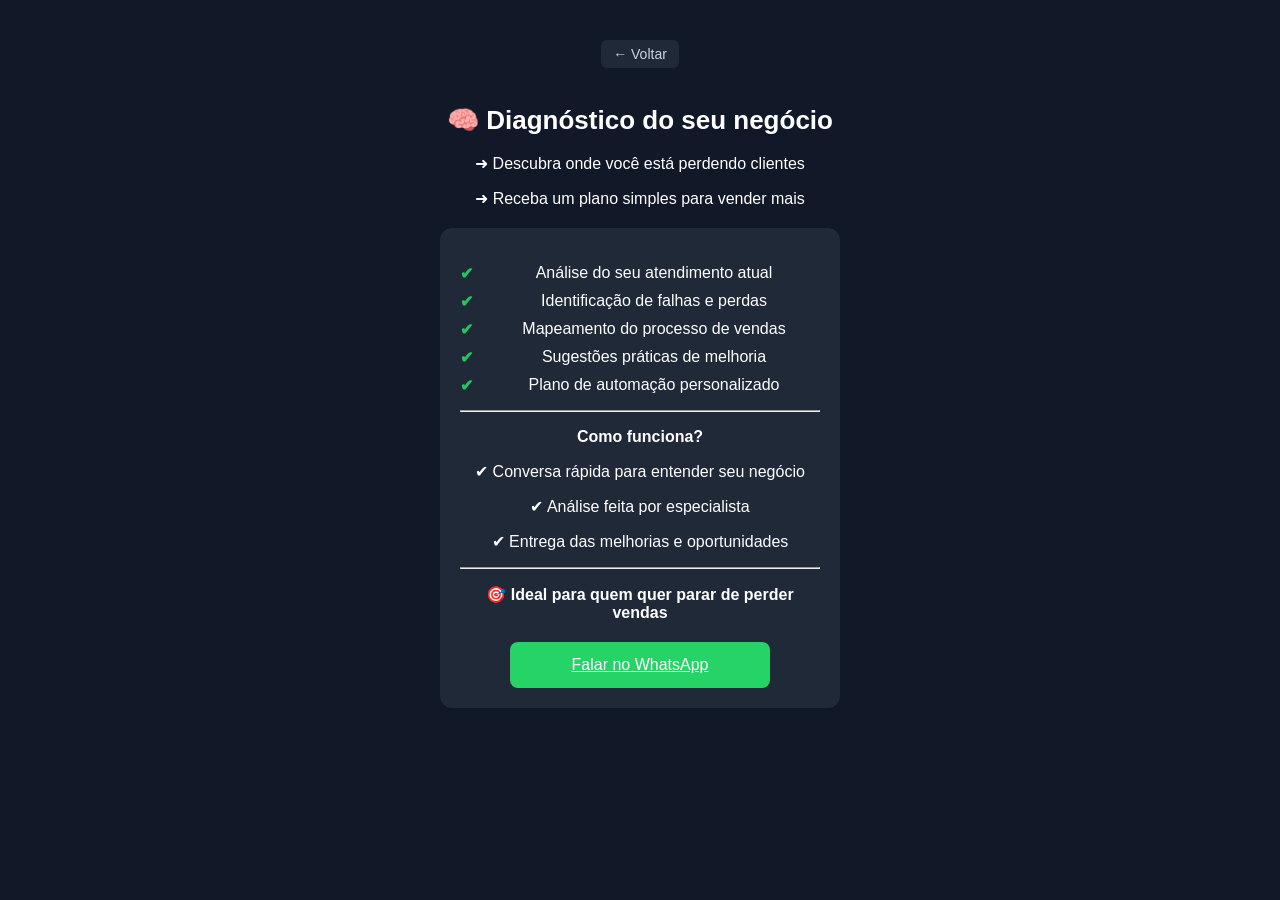
<file: pages/consultoria.html>
<!DOCTYPE html>
<html lang="pt-br">

<head>
    <meta charset="UTF-8">
    <link rel="stylesheet" href="/css/style.css?v=20260505">
    <link rel="stylesheet" href="/css/consultoria.css?v=20260505">
    <meta name="viewport" content="width=device-width, initial-scale=1.0">
    <title>Consultoria - MGX19</title>


</head>

<body>

    <div class="container page-container">

        <a href="/index.html" class="btn-voltar">← Voltar</a>

        <h1>🧠 Diagnóstico do seu negócio</h1>

        <p>➜ Descubra onde você está perdendo clientes</p>
        <p>➜ Receba um plano simples para vender mais</p>

        <div class="card">

            <ul class="beneficios">
                <li>Análise do seu atendimento atual</li>
                <li>Identificação de falhas e perdas</li>
                <li>Mapeamento do processo de vendas</li>
                <li>Sugestões práticas de melhoria</li>
                <li>Plano de automação personalizado</li>
            </ul>

            <hr>

            <p><strong>Como funciona?</strong></p>

            <p>✔ Conversa rápida para entender seu negócio</p>
            <p>✔ Análise feita por especialista</p>
            <p>✔ Entrega das melhorias e oportunidades</p>

            <hr>
            <!--
            <p><strong>Investimento:</strong></p>
            <p>R$ 297</p>

            <p><small>💡 Valor pode ser abatido se fechar projeto</small></p>

            <br />
            -->
            <p><strong>🎯 Ideal para quem quer parar de perder vendas</strong></p>

            <a class="btn btn-primary"
            data-whatsapp="consultoria"
            target="_blank">

            Falar no WhatsApp

            </a>


        </div>

    </div>
    <script src="/js/script.js"></script>
</body>

</html>
</file>
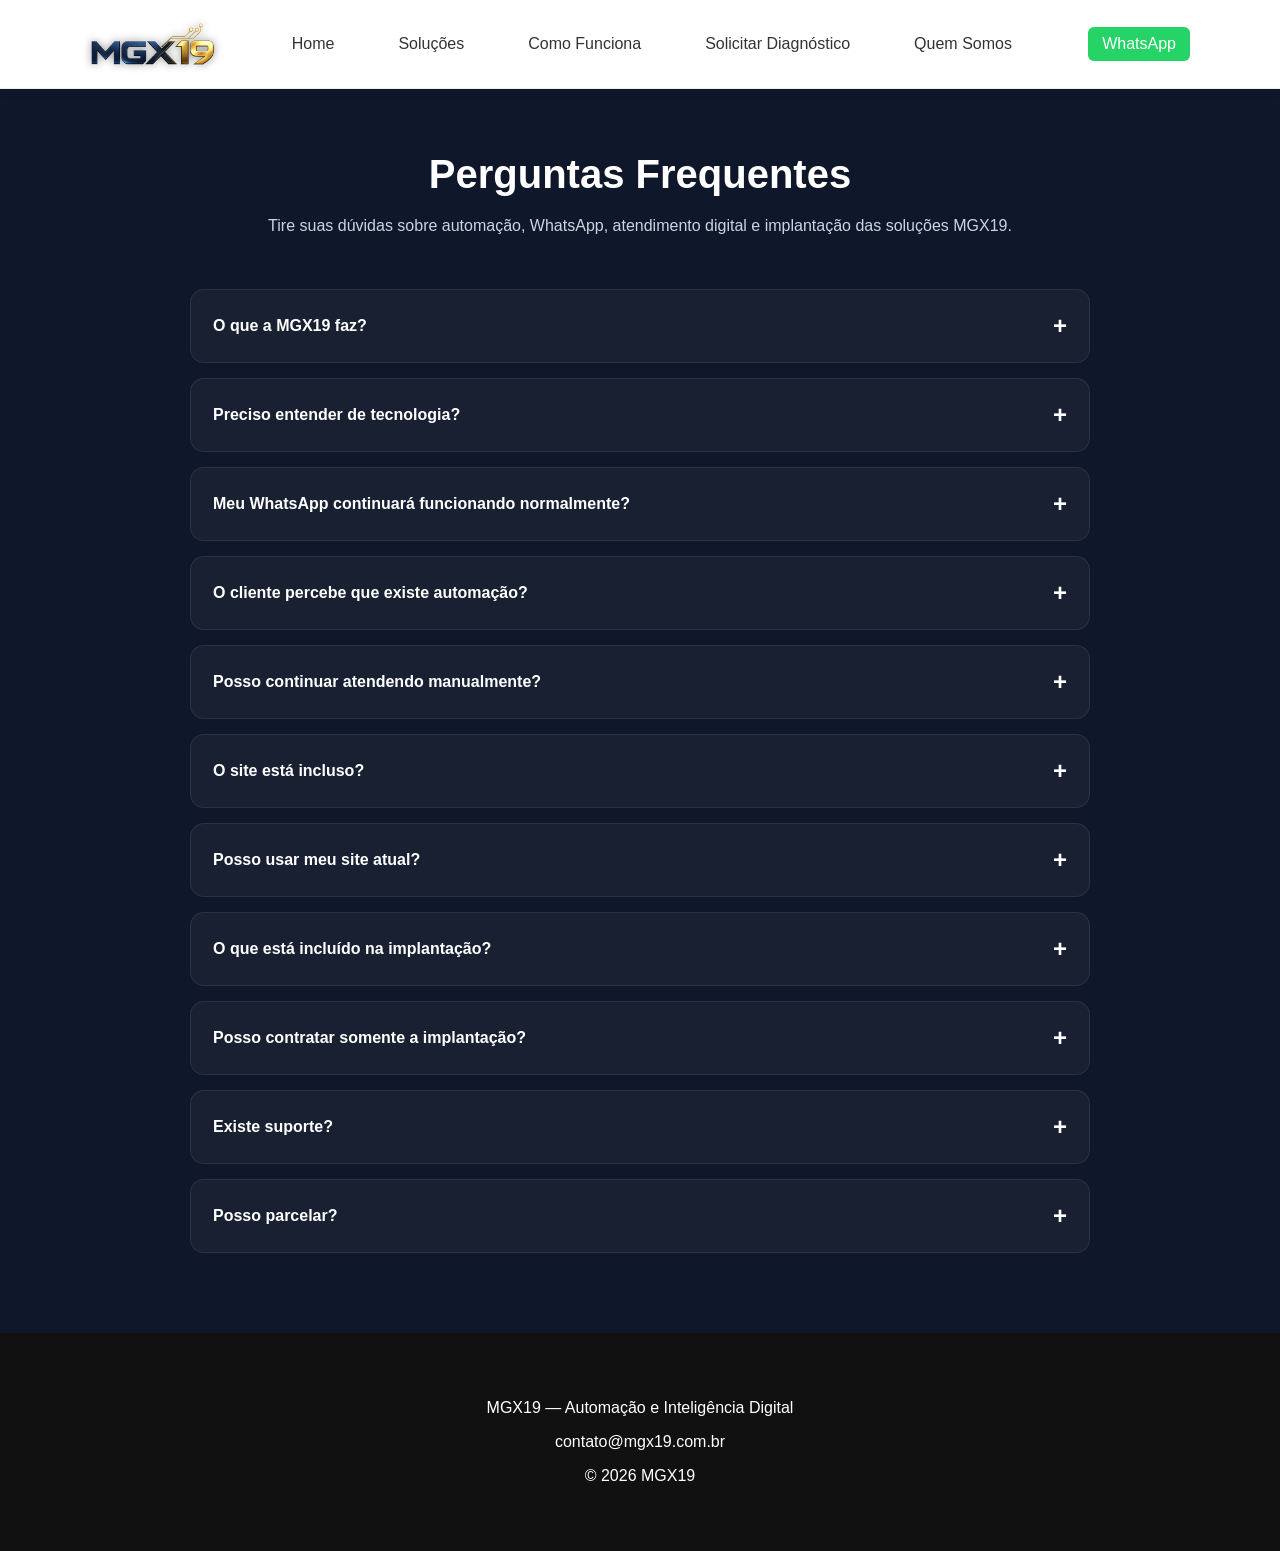
<file: pages/faq.html>
<!DOCTYPE html>
<html lang="pt-BR">

<head>

    <meta charset="UTF-8">

    <meta name="viewport"
          content="width=device-width, initial-scale=1.0">

    <title>FAQ | MGX19</title>

    <meta name="description"
          content="Perguntas frequentes sobre automação, WhatsApp e soluções digitais MGX19.">

    <!-- CSS GLOBAL -->
    <link rel="stylesheet"
          href="../css/style.css?v=20260511">

    <!-- CSS FAQ -->
    <link rel="stylesheet"
          href="../css/faq.css?v=20260511">

</head>

<body>

    <!-- HEADER -->

    <header>

        <div class="container header-container">

            <a href="../index.html" class="logo">

                <img src="../img/logo_001.WEBP"
                     alt="MGX19 - Automação e Inteligência Digital">

            </a>

            <div class="menu-toggle"
                 aria-label="Abrir menu"
                 role="button">

                &#9776;

            </div>

            <nav class="menu" aria-label="Menu principal">

                <a href="../index.html#home">Home</a>

                <a href="../index.html#produtos">Soluções</a>

                <a href="../index.html#como-funciona">
                    Como Funciona
                </a>

                <a href="../index.html#contato">
                    Solicitar Diagnóstico
                </a>
               

                <a href="quem-somos.html">
                    Quem Somos
                </a>

            </nav>

            <a class="whatsapp-btn"
               data-whatsapp="mgx19"
               target="_blank">

                WhatsApp

            </a>

        </div>

    </header>

    <!-- FAQ -->

    <section class="faq-section" id="faq">

        <div class="faq-container">

            <div class="faq-header">

                <h2>Perguntas Frequentes</h2>

                <p>
                    Tire suas dúvidas sobre automação,
                    WhatsApp, atendimento digital
                    e implantação das soluções MGX19.
                </p>

            </div>

            <div class="faq-list">

                <!-- ITEM -->

                <div class="faq-item">

                    <button class="faq-question">

                        O que a MGX19 faz?

                        <span>+</span>

                    </button>

                    <div class="faq-answer">

                        <p>
                            A MGX19 desenvolve soluções digitais
                            para melhorar o atendimento,
                            organizar contatos e automatizar
                            processos comerciais via WhatsApp,
                            formulários e presença digital.
                        </p>

                    </div>

                </div>

                <!-- ITEM -->

                <div class="faq-item">

                    <button class="faq-question">

                        Preciso entender de tecnologia?

                        <span>+</span>

                    </button>

                    <div class="faq-answer">

                        <p>
                            Não. As soluções são pensadas
                            para uso simples, prático e acessível
                            no dia a dia.
                        </p>

                    </div>

                </div>

                <!-- ITEM -->

                <div class="faq-item">

                    <button class="faq-question">

                        Meu WhatsApp continuará funcionando normalmente?

                        <span>+</span>

                    </button>

                    <div class="faq-answer">

                        <p>
                            Sim. O objetivo é melhorar
                            e organizar o atendimento existente.
                        </p>

                    </div>

                </div>

                <!-- ITEM -->

                <div class="faq-item">

                    <button class="faq-question">

                        O cliente percebe que existe automação?

                        <span>+</span>

                    </button>

                    <div class="faq-answer">

                        <p>
                            Depende da configuração.
                            O atendimento pode ser configurado
                            de forma natural e humanizada.
                        </p>

                    </div>

                </div>

                <!-- ITEM -->

                <div class="faq-item">

                    <button class="faq-question">

                        Posso continuar atendendo manualmente?

                        <span>+</span>

                    </button>

                    <div class="faq-answer">

                        <p>
                            Sim. O atendimento humano pode assumir
                            a conversa a qualquer momento.
                        </p>

                    </div>

                </div>

                <!-- ITEM -->

                <div class="faq-item">

                    <button class="faq-question">

                        O site está incluso?

                        <span>+</span>

                    </button>

                    <div class="faq-answer">

                        <p>
                            Depende da solução contratada.
                            Algumas implantações incluem mini site
                            ou landing page integrada.
                        </p>

                    </div>

                </div>

                <!-- ITEM -->

                <div class="faq-item">

                    <button class="faq-question">

                        Posso usar meu site atual?

                        <span>+</span>

                    </button>

                    <div class="faq-answer">

                        <p>
                            Sim. Dependendo do projeto,
                            os recursos podem ser integrados
                            ao site já existente.
                        </p>

                    </div>

                </div>

                <!-- ITEM -->

                <div class="faq-item">

                    <button class="faq-question">

                        O que está incluído na implantação?

                        <span>+</span>

                    </button>

                    <div class="faq-answer">

                        <p>
                            A implantação pode incluir configuração inicial,
                            integrações, formulários, automações
                            e publicação da estrutura contratada.
                        </p>

                    </div>

                </div>

                <!-- ITEM -->

                <div class="faq-item">

                    <button class="faq-question">

                        Posso contratar somente a implantação?

                        <span>+</span>

                    </button>

                    <div class="faq-answer">

                        <p>
                            Sim. Alguns projetos permitem contratação
                            apenas da implantação inicial.
                        </p>

                    </div>

                </div>

                <!-- ITEM -->

                <div class="faq-item">

                    <button class="faq-question">

                        Existe suporte?

                        <span>+</span>

                    </button>

                    <div class="faq-answer">

                        <p>
                            Sim. O suporte varia conforme
                            o plano contratado.
                        </p>

                    </div>

                </div>

                <!-- ITEM -->

                <div class="faq-item">

                    <button class="faq-question">

                        Posso parcelar?

                        <span>+</span>

                    </button>

                    <div class="faq-answer">

                        <p>
                            Sim. Algumas modalidades podem
                            ser parceladas no cartão de crédito.
                        </p>

                    </div>

                </div>

            </div>

        </div>

    </section>

    <!-- FOOTER -->

    <footer>

        <div class="container">

            <p>
                MGX19 — Automação e Inteligência Digital
            </p>

            <p>
                contato@mgx19.com.br
            </p>

            <p>
                © 2026 MGX19
            </p>

        </div>

    </footer>

    <!-- WHATSAPP FLOAT -->

    <a class="whatsapp-float"
       data-whatsapp="mgx19"
       target="_blank">

        💬

    </a>

    <!-- JS GLOBAL -->
    <script src="../js/script.js?v=20260511"></script>

    <!-- JS FAQ -->
    <script src="../js/faq.js?v=20260511"></script>

</body>

</html>
</file>
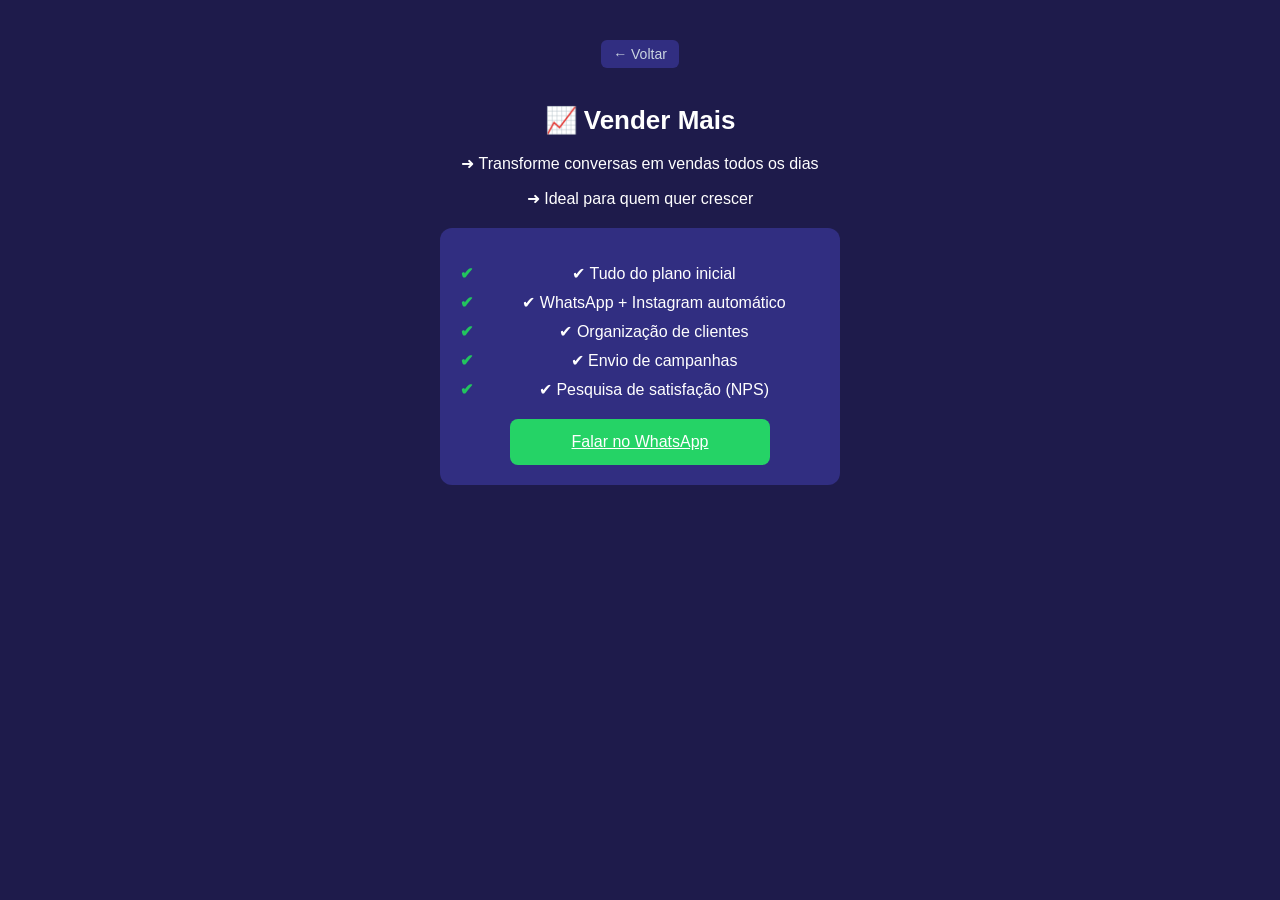
<file: pages/growth.html>
<!DOCTYPE html>
<html lang="pt-br">

<head>
    <meta charset="UTF-8">
    <link rel="stylesheet" href="/css/style.css?v=20260505">
    <link rel="stylesheet" href="/css/growth.css?v=20260505">
    <meta name="viewport" content="width=device-width, initial-scale=1.0">
    <title>Vender Mais - MGX19</title>


</head>

<body>

    <div class="container page-container">

        <a href="/index.html" class="btn-voltar">← Voltar</a>

        <h1>📈 Vender Mais</h1>
        <p>➜ Transforme conversas em vendas todos os dias</p>
        <p>➜ Ideal para quem quer crescer</p>

        <div class="card">

            <ul class="beneficios">
                <li>✔ Tudo do plano inicial</li>
                <li>✔ WhatsApp + Instagram automático</li>
                <li>✔ Organização de clientes</li>
                <li>✔ Envio de campanhas</li>
                <li>✔ Pesquisa de satisfação (NPS)</li>
            </ul>
            <!--
            <p><strong>Setup:</strong> R$ 1.497 (3x R$ 549)</p>
            <p><strong>+</strong></p>
            <p><strong>Mensal:</strong> R$ 399</p>

            <br />
            <p><strong>🚀 Mais escolhido</strong></p>
 -->
            <a class="btn btn-primary"
            data-whatsapp="growth"
            target="_blank">

            Falar no WhatsApp

            </a>
        </div>
    </div>
    <script src="/js/script.js"></script>
</body>

</html>
</file>
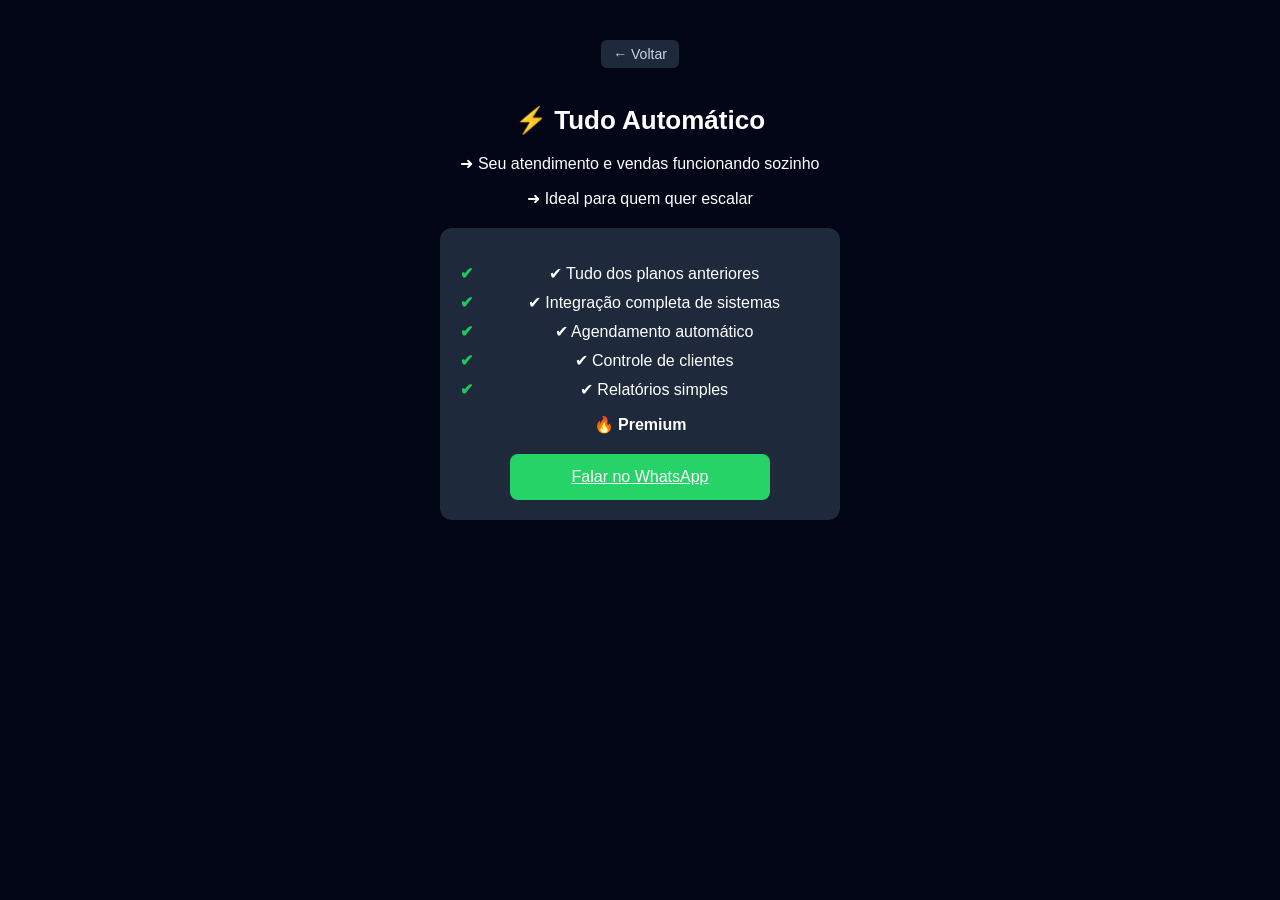
<file: pages/pro.html>
<!DOCTYPE html>
<html lang="pt-br">

<head>
    <meta charset="UTF-8">
    <meta name="viewport" content="width=device-width, initial-scale=1.0">
    <link rel="stylesheet" href="/css/style.css?v=20260505">
    <link rel="stylesheet" href="/css/pro.css?v=20260505">
    <title>Tudo Automático - MGX19</title>


</head>

<body>
    <div class="container page-container">
        <a href="/index.html" class="btn-voltar">← Voltar</a>

        <h1>⚡ Tudo Automático</h1>
        <p>➜ Seu atendimento e vendas funcionando sozinho</p>
        <p>➜ Ideal para quem quer escalar</p>

        <div class="card">

            <ul class="beneficios">
                <li>✔ Tudo dos planos anteriores</li>
                <li>✔ Integração completa de sistemas</li>
                <li>✔ Agendamento automático</li>
                <li>✔ Controle de clientes</li>
                <li>✔ Relatórios simples</li>
            </ul>
<!--
            <p><strong>Setup:</strong> R$ 2.997</p>
            <p><strong>+</strong></p>
            <p><strong>Mensal:</strong> R$ 497</p>

            <br /> -->
            <p><strong>🔥 Premium</strong></p>

            <a class="btn btn-primary"
            data-whatsapp="pro"
            target="_blank">

            Falar no WhatsApp

            </a>


        </div>
    </div>
    <script src="/js/script.js"></script>
</body>

</html>
</file>
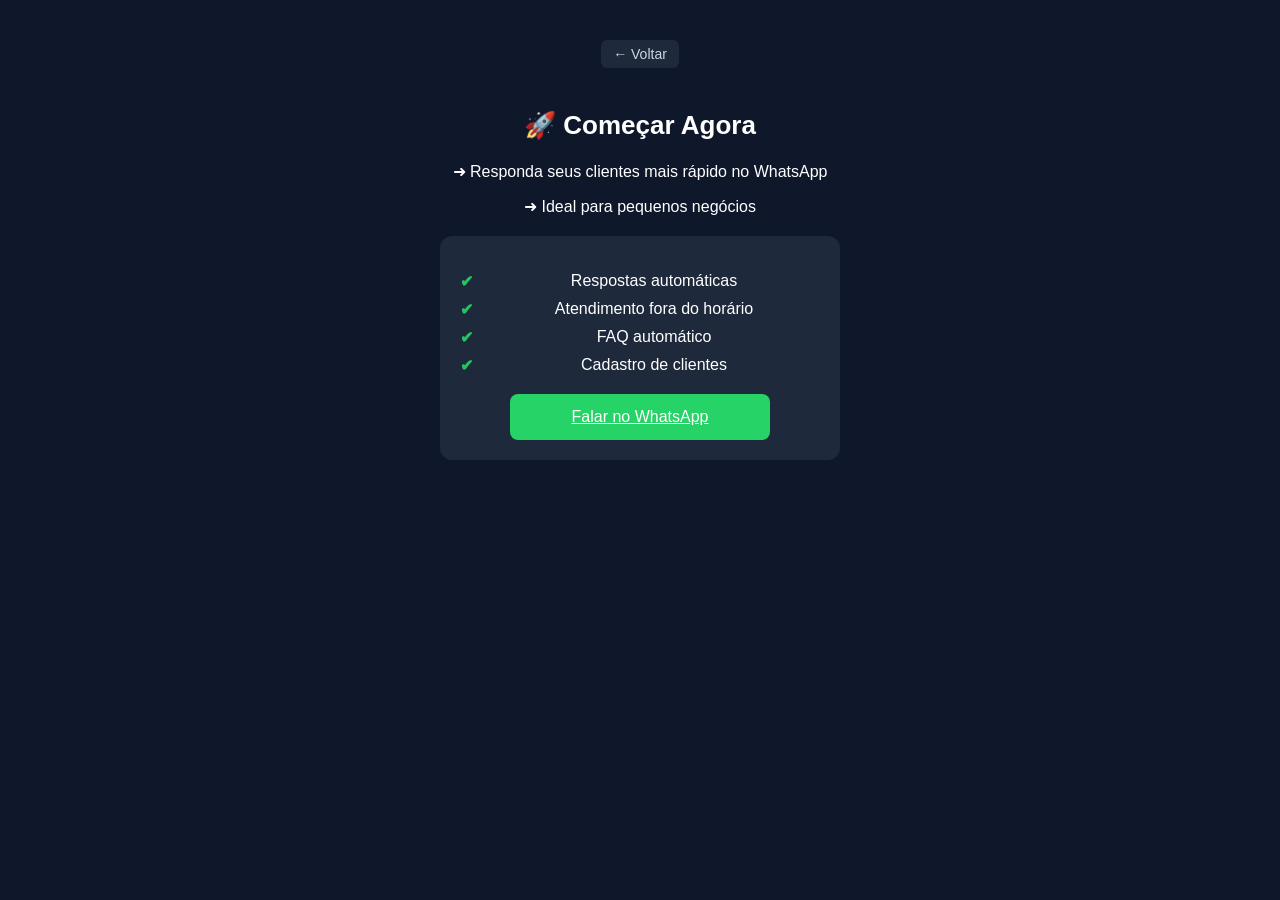
<file: pages/starter.html>
<!DOCTYPE html>
<html lang="pt-br">

<head>
    <meta charset="UTF-8">
    <meta name="viewport" content="width=device-width, initial-scale=1.0">
    <link rel="stylesheet" href="/css/style.css">
    <link rel="stylesheet" href="/css/starter.css">
    <title>Começar Agora - MGX19</title>
</head>

<body>
    <main>
        <section class="hero-starter">
            <div class="container page-container">

                <!-- 👇 ADICIONA AQUI -->
                <a href="/index.html" class="btn-voltar">← Voltar</a>


                <h1>🚀 Começar Agora</h1>

                <p>➜ Responda seus clientes mais rápido no WhatsApp</p>
                <p>➜ Ideal para pequenos negócios</p>

                <div class="card">
                    <ul class="beneficios">
                        <li>Respostas automáticas</li>
                        <li>Atendimento fora do horário</li>
                        <li>FAQ automático</li>
                        <li>Cadastro de clientes</li>
                    </ul>
                    <!-- 
                    <p><strong>Setup:</strong> R$ 999 (3x R$ 349)</p>
                    <p><strong>+</strong></p>
                    <p><strong>Mensal:</strong> R$ 299</p>
                    <br />
                    <p><strong>🔥 Mais vendido</strong></p>
                        -->
                    <a class="btn btn-primary"
                    data-whatsapp="starter"
                    target="_blank">

                    Falar no WhatsApp

                    </a>

                </div>
            </div>
        </section>
    </main>
    <script src="/js/script.js"></script>
</body>

</html>
</file>
<file: css/style.css>
html {
  scroll-behavior: smooth;
}

body {

  margin: 0;
  font-family: 'Segoe UI', Arial, sans-serif;
  background: #0f172a;
  color: #e2e8f0;

}


.container {
  max-width: 1100px;
  margin: auto;
  padding: 20px;

}


.container.page-container {
  max-width: 400px;
  margin: auto;
}



header {
  background: white;
  border-bottom: 1px solid #eee;
  position: sticky;
  top: 0;
  z-index: 1000;
  box-shadow: 0 2px 10px rgba(0, 0, 0, 0.08);
  /*height: 72px;*/
}


.como-funciona {
  background: #ffffff;
  color: #111;
  padding: 60px 20px;
  text-align: center;
}

.fluxo-img {
  width: 100%;
  max-width: 900px;
  margin-top: 30px;
  border-radius: 16px;
  box-shadow: 0 10px 30px rgba(0, 0, 0, 0.15);
}



.header-container {
  display: flex;
  align-items: center;
  /*min-height: 72px;*/
  justify-content: space-between;
  gap: 20px;
  flex-wrap: nowrap;
}

.logo {
  display: flex;
  align-items: center;
}

.logo img {
  height: 42px;
  width: auto;
  object-fit: contain;
  filter: drop-shadow(0 0 4px rgba(0, 0, 0, 0.4));
  transition: transform 0.2s ease;
}

.logo img:hover {
  transform: scale(1.05);
}

nav a {
  margin: 0 10px;
  text-decoration: none;
  /* color: #e2e8f0; */
  color: #333;
}

.whatsapp-btn {

  background: #25D366;
  color: white;
  padding: 8px 14px;
  border-radius: 6px;
  text-decoration: none;
  margin-left: auto;

}

.whatsapp-float {
  position: fixed;
  bottom: 20px;
  right: 20px;
  background: #25D366;
  color: white;
  padding: 15px;
  border-radius: 50%;
  font-size: 20px;
  z-index: 999;

  opacity: 0;
  transform: translateY(20px) scale(0.9);
  transition: all 0.5s ease;
}

.whatsapp-float.show {
  opacity: 1;
  transform: translateY(0) scale(1);
}

.whatsapp-float:hover {
  transform: scale(1.15);
  animation: none;
}

/* Animação pulse */
@keyframes pulse {
  0% {
    transform: scale(1);
    box-shadow: 0 0 0 0 rgba(37, 211, 102, 0.7);
  }

  70% {
    transform: scale(1.08);
    box-shadow: 0 0 0 15px rgba(37, 211, 102, 0);
  }

  100% {
    transform: scale(1);
    box-shadow: 0 0 0 0 rgba(37, 211, 102, 0);
  }
}

.whatsapp-float.pulse {
  animation: pulse 3s infinite;
}

.hero {

  background: #e2e8f0;
 
  color: #111;

  padding: 40px 20px 80px; /*40 topo 20laterais 80 bottom*/
  text-align: center;
  

}

.hero p {
  color: #0c0c0c;
}

.hero h1 {

  font-size: 36px;

}

.hero-buttons {
  display: flex;
  flex-direction: column;
  gap: 10px;
  margin-top: 20px;
}

.btn {
  display: block;
  width: 100%;
  padding: 14px;
  text-align: center;
  border-radius: 8px;
  box-sizing: border-box;
}


.btn-primary {
  background: #25D366;
  color: white;
}

.btn-secondary {
  border: 2px solid #0077ff;
  color: #0077ff;
}


.btn-secondary:hover {
  background: #0077ff;
  color: white;
}

.problema {
  background: #f1f5f9;
  /*white;*/
  color: #111;
  padding: 40px 20px;
  text-align: center;
  border-top: 1px solid #e5e7eb;
  /* 👈 separação sutil */
}

.problema h2 {
  margin-bottom: 10px;
}


.highlight {
  font-weight: bold;
  margin-top: 20px;
  margin-bottom: 0;
}
/*
.produtos {
  background: #f5f7fa;
  color: #111;
  padding: 40px 20px;
}
*/

.produtos {
  background: #f5f7fa;
  color: #111;

  padding-top: 70px;
  padding-right: 20px;
  padding-bottom: 40px;
  padding-left: 20px;
}


.produtos h2 {
  margin-top: 0;
  color: #111;
}

.produtos-grid {
  display: grid;
  grid-template-columns: 1fr;
  gap: 20px;
}

.produto {
  background: #1e293b;
  color: #e2e8f0;
  padding: 20px;
  border-radius: 12px;
  /*transition: 0.3s;*/
  transition: all 0.25s ease;
  position: relative;
}

.produto-link {
  display: block;
  text-decoration: none;
  cursor: pointer;
}

/**/



.beneficios {
  list-style: none;
  padding: 0;
}

.beneficios li {
  position: relative;
  padding-left: 28px;
  margin-bottom: 10px;
}

.beneficios li::before {
  content: "✔";
  position: absolute;
  left: 0;
  color: #22c55e;
  font-weight: bold;
}

.btn-voltar {
  display: inline-block;
  margin-bottom: 20px;
  padding: 6px 12px;
  border-radius: 6px;
  background: #1e293b;
  color: #cbd5e1;
  text-decoration: none;
  font-size: 14px;
}

.btn-voltar:hover {
  background: #334155;
  color: white;
}

/**/



.produto-link:hover .produto {
  transform: translateY(-6px) scale(1.02);
  box-shadow: 0 10px 25px rgba(0, 0, 0, 0.3);
}

.produto-link:hover .produto::after {
  opacity: 0.5;
}

.produto-link:active .produto {
  transform: scale(0.98);
  background: #334155;
}

.produto h3 {
  color: #ffffff;
}

.produto p {
  color: #cbd5e1;
}

.produto:hover {
  transform: translateY(-5px);
}

.produto::after {
  content: "→";
  position: absolute;
  right: 20px;
  top: 20px;
  opacity: 0;
  transition: 0.2s ease;
}

.cta {
  background: #0077ff;
  color: white;
  padding: 60px 20px;
  text-align: center;
}

.cta .btn {
  max-width: 300px;
  margin: 20px auto 0;
}

.cta-card {
  display: inline-block;
  margin-top: 10px;
  color: #22c55e;
  font-weight: bold;
}





.card {
  background: #1e293b;
  padding: 20px;
  border-radius: 12px;
  margin-top: 20px;
}

.card .btn {
  max-width: 260px;
  margin: 20px auto 0;
}

.contato {
  padding: 60px 20px;
  text-align: center;
}

.contato-subtitulo {
  max-width: 600px;
  margin: 10px auto 30px;
  color: #94a3b8;
  line-height: 1.6;
  font-size: 16px;
}

.contato form {
  margin-top: 20px;
}

form {
  max-width: 400px;
  margin: auto;
}

input,
textarea {
  width: 100%;
  padding: 14px;
  margin-bottom: 14px;

  border: 1px solid #334155;
  border-radius: 10px;

  background: #0f172a;
  color: #e2e8f0;

  font-size: 15px;
  box-sizing: border-box;

  transition: 0.2s ease;
}

input:focus,
textarea:focus {
  outline: none;
  border-color: #0077ff;
  box-shadow: 0 0 0 3px rgba(0, 119, 255, 0.15);
}

button {
  background: #0077ff;
  color: white;

  padding: 14px;
  border: none;
  width: 100%;

  border-radius: 10px;

  font-size: 15px;
  font-weight: 600;

  cursor: pointer;

  transition: 0.2s ease;
}

button:hover {
  background: #005bd1;
}


footer {
  background: #111;
  color: white;
  text-align: center;
  padding: 30px;
}

.section-light {
  background: #ffffff;
  color: #111;
}

.section-dark {
  background: #0f172a;
  color: #e2e8f0;
}

.menu {
  display: none;
  flex-direction: column;
  background: white;
  position: absolute;
  top: 60px;
  left: 0;
  width: 100%;
  text-align: center;
}

.menu a {
  padding: 15px;
  display: block;
}

.menu.active {
  display: flex;
}

/*
.menu-toggle {
  display: none;
  font-size: 24px;
  cursor: pointer;
} */

.menu-toggle {
  display: none;
  font-size: 30px;
  font-weight: bold;
  color: #111;
  cursor: pointer;

  padding: 6px 12px;
  border-radius: 8px;

  transition: 0.2s ease;
  line-height: 1;
}

.menu-toggle:hover {
  background: #f1f5f9;
}

@media (max-width: 900px) {

  .header-container {
    display: grid;
    grid-template-columns: auto 1fr auto;
    align-items: center;
  }

  .menu-toggle {
    display: block;
    /* 👈 ISSO FALTOU */
    justify-self: center;

  }
}


@media (min-width: 768px) {


  .menu {
    display: flex;
    position: static;
    flex-direction: row;
    justify-content: center;
    background: none;
    align-items: center;
    gap: 14px;
    flex-wrap: nowrap;
  }

  .menu a {
  white-space: nowrap;
}
  .menu-toggle {
    display: none;
  }


  .hero-buttons {
    flex-direction: row;
    justify-content: center;
  }

  .btn {
    max-width: 250px;
  }

}


/* =========================
   HERO TECH ICONS
========================= */
/* =========================
   HERO TECH ICONS
========================= */

.hero-tech-grid {

  display: grid;

  grid-template-columns: repeat(3, 140px);

  justify-content: center;

  gap: 20px;

  margin-top: 35px;
  margin-bottom: 35px;

}

.tech-box {

  height: 100px;

  border: 2px solid red;

  border-radius: 16px;

  background: rgba(255,255,255,0.65);

  display: flex;

  align-items: center;

  justify-content: center;

  transition: all 0.25s ease;

  backdrop-filter: blur(6px);

}

.tech-box:hover {

  transform: translateY(-5px);

  background: rgba(255,255,255,0.95);

  box-shadow: 0 10px 25px rgba(0,0,0,0.15);

}

.tech-icon {

  width: 52px;

  height: 52px;

  object-fit: contain;

}

/* =========================
   MOBILE
========================= */

@media (max-width: 767px) {

  .hero-tech-grid {

    grid-template-columns: repeat(2, 1fr);

    gap: 14px;

    margin-top: 25px;
    margin-bottom: 25px;

  }

  .tech-box {

    height: 85px;

  }

  .tech-icon {

    width: 42px;

    height: 42px;

  }

}


/* =========================
   MOBILE
========================= */
@media (max-width: 767px) {

 .hero-tech-grid {

    grid-template-columns: repeat(2, 1fr);

    gap: 14px;

    margin-top: 25px;
    margin-bottom: 25px;

  }

  .tech-box {

    height: 85px;

  }

  .tech-icon {

    width: 42px;

    height: 42px;

  }





}




/* Tablet */
@media (min-width: 600px) {
  .produtos-grid {
    grid-template-columns: repeat(2, 1fr);
  }
}

/* Desktop */
@media (min-width: 1024px) {
  .produtos-grid {
    grid-template-columns: repeat(4, 1fr);
  }
}

@media (hover: none) {
  .produto::after {
    opacity: 0.5;
  }
}

#home,
#produtos,
#como-funciona,
#contato {
  scroll-margin-top: 50px;
}

#faq {
  scroll-margin-top: 200px;
}

#quemsomos{
  scroll-margin-top: 200px;
}
</file>
<file: css/consultoria.css>
body {
    background: #111827;
    color: white;
    text-align: center;
    padding: 20px;
}

.card {
    background: #1f2937;
}

.btn-voltar {
    background: #1f2937;
}

h1 {
    font-size: 26px;
}
</file>
<file: css/faq.css>
.faq-section {
    /*padding: 80px 20px;*/
    padding: 30px 20px 80px;
    background: #0f172a;    
}

.faq-container {
    max-width: 900px;
    margin: 0 auto;
}

.faq-header {
    text-align: center;
    margin-bottom: 50px;
}

.faq-header h2 {
    font-size: 2.5rem;
    color: #ffffff;
    margin-bottom: 15px;
}

.faq-header p {
    color: #cbd5e1;
    font-size: 1rem;
    line-height: 1.6;
}

.faq-list {
    display: flex;
    flex-direction: column;
    gap: 15px;
}

.faq-item {
    background: rgba(255,255,255,0.04);
    border: 1px solid rgba(255,255,255,0.08);
    border-radius: 14px;
    overflow: hidden;
    transition: 0.3s ease;
}

.faq-item:hover {
    border-color: rgba(59,130,246,0.5);
}

.faq-question {
    width: 100%;
    padding: 22px;
    background: transparent;
    border: none;
    color: #ffffff;
    font-size: 1rem;
    font-weight: 600;
    text-align: left;
    cursor: pointer;

    display: flex;
    justify-content: space-between;
    align-items: center;
}

.faq-question span {
    font-size: 1.5rem;
    transition: 0.3s ease;
}

 .faq-answer {
    display: none;
}

.faq-item.active .faq-answer {
    display: block;
}

.faq-answer p {
    padding: 0 22px 22px;
    color: #cbd5e1;
    line-height: 1.7;
    font-size: 0.95rem;
}


.faq-item.active .faq-question span {
    transform: rotate(45deg);
}

/* RESPONSIVO */

@media (max-width: 768px) {

    .faq-section {
        padding: 60px 16px;
    }

    .faq-header h2 {
        font-size: 2rem;
    }

    .faq-question {
        font-size: 0.95rem;
        padding: 18px;
    }

    .faq-answer p {
        font-size: 0.9rem;
    }
}
</file>
<file: css/growth.css>
body {
    background: #1e1b4b;
    color: white;
    text-align: center;
    padding: 20px;
}

.card {
    background: #312e81;
}

.btn-voltar {
    background: #312e81;
}

h1 {
    font-size: 26px;
}
</file>
<file: css/pro.css>
body {
    background: #020617;
    color: white;
    text-align: center;
    padding: 20px;
}

.card {
    background: #1e293b;
}

.btn-voltar {
    background: #1e293b;
}

h1 {
    font-size: 26px;
}
</file>
<file: css/starter.css>
body {
    background: #0f172a;
    color: white;
    text-align: center;
    padding: 20px;
}

.card {
    background: #1e293b;
}

.btn-voltar {
    background: #1e293b;
}

h1 {
    font-size: 26px;
}
</file>
